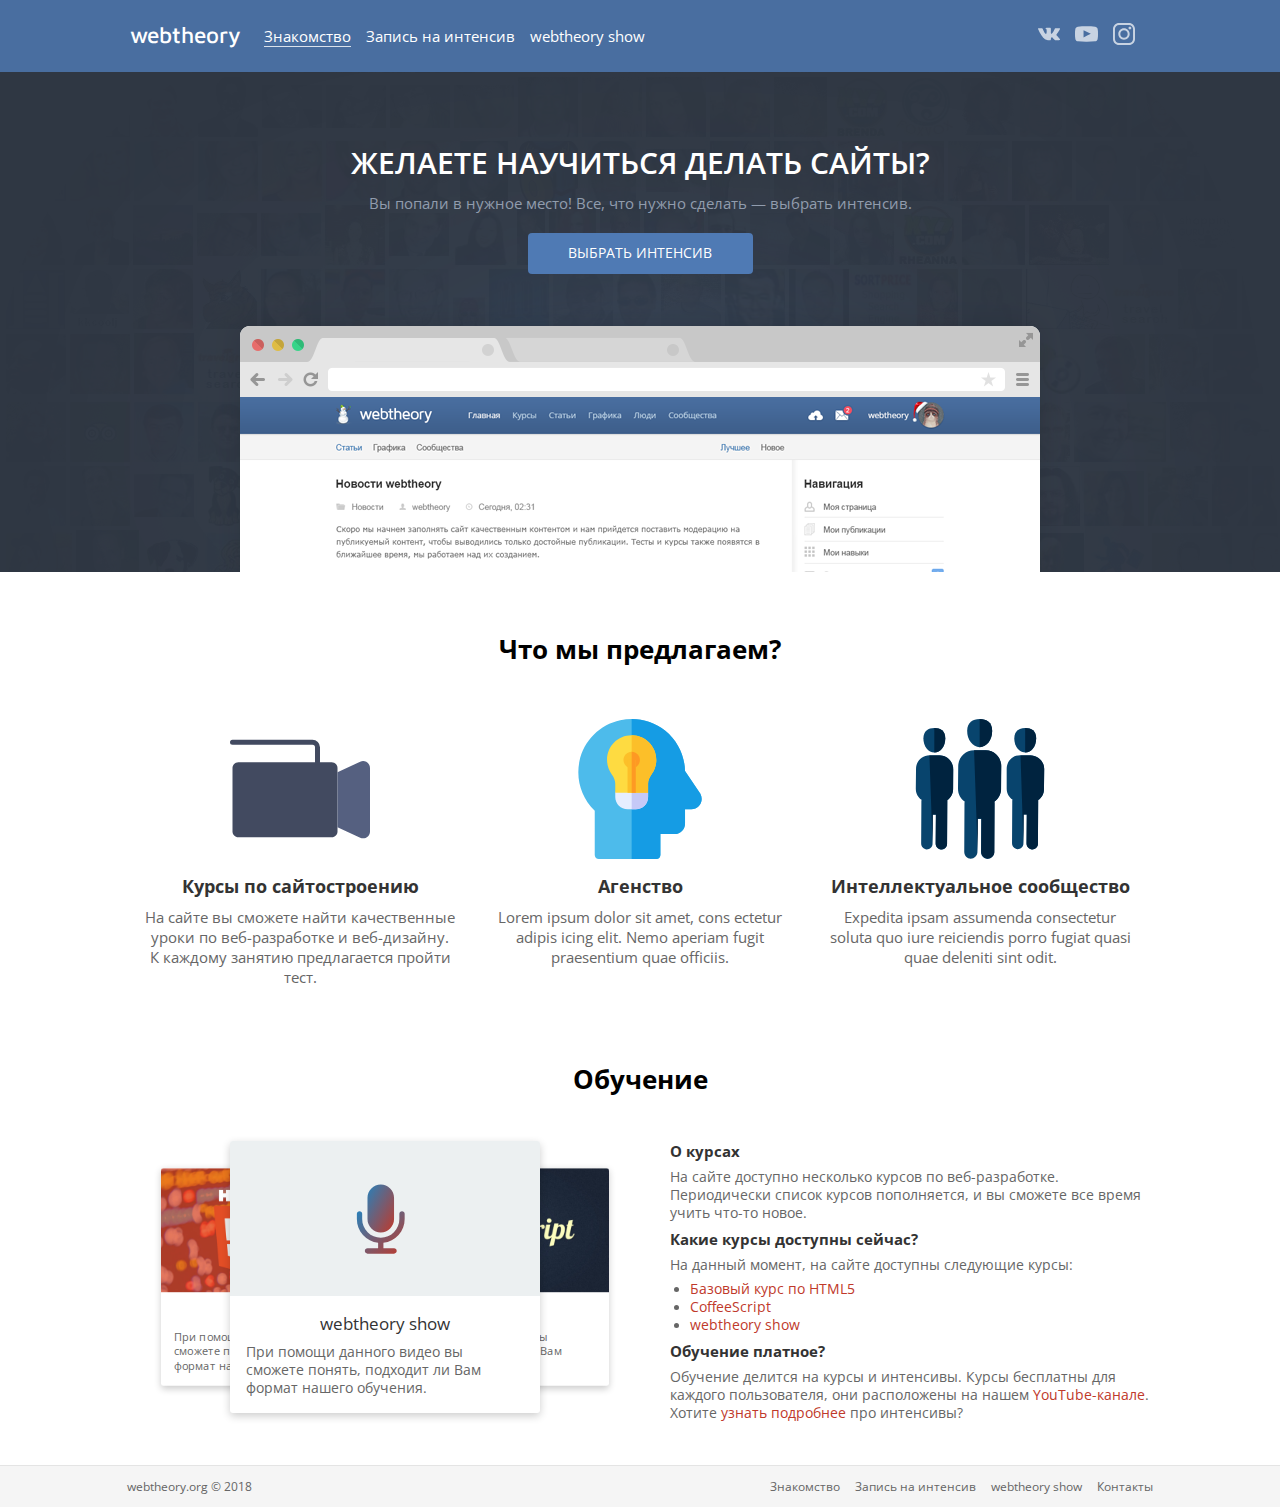
<file: index.html>
<!doctype html>
<meta charset="utf-8">
<meta name="viewport" content="width=device-width, initial-scale=1.0, maximum-scale=1.0, user-scalable=no">
<title>webtheory</title>
<meta name="description" content="webtheory - проект, посвященный образованию в сфере веб-разработок и веб-дизайна.">
<meta name="keywords" content="webtheory,веб-разработка,веб-дизайн,образование,курсы,онлайн">
<link href="https://fonts.googleapis.com/css?family=Maven+Pro:500|Open+Sans:400,700&amp;subset=cyrillic" rel="stylesheet">
<link rel="stylesheet" href="/assets/main.css">

<header class="site-header">
    <div class="container site-header__container">
        <a href="/index.html" class="site-header__logotype logotype">webtheory</a>

        <nav class="site-header__nav">
            <a href="/index.html" class="site-header__link site-header__link_active">Знакомство</a>
            <a href="/enroll.html" class="site-header__link">Запись на интенсив</a>
            <a href="/show.html" class="site-header__link">webtheory show</a>

            <div class="site-header__nav-social">
                <a href="https://vk.com/webtheory" target="_blank"><img src="assets/images/vk-social-network-logo.svg" class="site-header__social-logo" alt="VK"></a>
                <a href="https://youtube.com/webtheory" target="_blank"><img src="assets/images/youtube-symbol.svg" class="site-header__social-logo" alt="YouTube"></a>
                <a href="https://instagram.com/webtheory_official" target="_blank"><img src="assets/images/instagram-logo.svg" class="site-header__social-logo" alt="Instagram"></a>
            </div>
        </nav>

        <input type="image" src="/assets/images/menu.svg" class="site-header__menu">
    </div>
</header>

<section class="action-splash">
    <div class="container">
        <h1 class="action-splash__heading">Желаете научиться делать сайты?</h1>
        <h2 class="action-splash__subheading">Вы попали в нужное место! Все, что нужно сделать — выбрать интенсив.</h2>

        <a href="/enroll.html" class="button">Выбрать интенсив</a>
    </div>
</section>

<section class="section container">
    <h1 class="section__heading">Что мы предлагаем?</h1>

    <div class="infographics">
        <article class="infographics__item">
            <img src="/assets/images/video-camera.svg" alt="" height="140" class="infographics__item-image">
            <h3 class="infographics__item-title">Курсы по сайтостроению</h3>
            <p class="infographics__item-desc">На сайте вы сможете найти качественные уроки по веб-разработке и веб-дизайну. К каждому занятию предлагается пройти тест.</p>
        </article>

        <article class="infographics__item">
            <img src="/assets/images/creation.svg" alt="" height="140" class="infographics__item-image">
            <h3 class="infographics__item-title">Агенство</h3>
            <p class="infographics__item-desc">Lorem ipsum dolor sit amet, cons ectetur adipis icing elit. Nemo aperiam fugit praesentium quae officiis.</p>
        </article>

        <article class="infographics__item">
            <img src="/assets/images/group.svg" alt="" height="140" class="infographics__item-image">
            <h3 class="infographics__item-title" class="infographics__item-image">Интеллектуальное сообщество</h3>
            <p class="infographics__item-desc">Expedita ipsam assumenda consectetur soluta quo iure reiciendis porro fugiat quasi quae deleniti sint odit.</p>
        </article>
    </div>
</section>

<section class="section container">
    <h1 class="section__heading">Обучение</h1>

    <div class="courses">
        <div class="courses-card-list">
            <article class="courses-card-list__item">
                <a href="https://www.youtube.com/playlist?list=PLwSSV-_L9szsyAwvl4Q-oTM1HdNBZFSF-" class="play-link"><img src="/assets/images/course-htmlcss.png" alt="" class="courses-card-list__item-image"></a>
                <h2 class="courses-card-list__item-title">HTML5</h2>
                <p class="courses-card-list__item-desc">При помощи данного видео вы сможете понять, подходит ли Вам формат нашего обучения.</p>
            </article>
            <article class="courses-card-list__item">
                <a href="/show.html" class="play-link"><img src="/assets/images/webtheory-show.svg" alt="" class="courses-card-list__item-image"></a>
                <h2 class="courses-card-list__item-title">webtheory show</h2>
                <p class="courses-card-list__item-desc">При помощи данного видео вы сможете понять, подходит ли Вам формат нашего обучения.</p>
            </article>
            <article class="courses-card-list__item">
                <a href="https://www.youtube.com/playlist?list=PLwSSV-_L9sztYcaMbY2XlehMFeR8Khs0j" class="play-link"><img src="/assets/images/course-coffeescript.png" alt="" class="courses-card-list__item-image"></a>
                <h2 class="courses-card-list__item-title">CoffeeScript</h2>
                <p class="courses-card-list__item-desc">При помощи данного видео вы сможете понять, подходит ли Вам формат нашего обучения.</p>
            </article>
        </div>

        <div class="courses__info">
            <b>О курсах</b>
            <p>На сайте доступно несколько курсов по веб-разработке. Периодически список курсов пополняется, и вы сможете все время учить что-то новое.</p>

            <b>Какие курсы доступны сейчас?</b>
            <p>На данный момент, на сайте доступны следующие курсы:</p>

            <ul>
                <li><a href="https://www.youtube.com/playlist?list=PLwSSV-_L9szsyAwvl4Q-oTM1HdNBZFSF-" class="link">Базовый курс по HTML5</a></li>
                <li><a href="https://www.youtube.com/playlist?list=PLwSSV-_L9sztYcaMbY2XlehMFeR8Khs0j" class="link">CoffeeScript</a></li>
                <li><a href="/show.html" class="link">webtheory show</a></li>
            </ul>

            <b>Обучение платное?</b>
            <p>Обучение делится на курсы и интенсивы. Курсы бесплатны для каждого пользователя, они расположены на нашем <a href="https://youtube.com/webtheory" class="link">YouTube-канале</a>. Хотите <a href="/enroll.html" class="link">узнать подробнее</a> про интенсивы?</p>
        </div>
    </div>
</section>

<footer class="site-footer">
    <div class="container site-footer__container">
        webtheory.org © 2018

        <div role="navigation" class="site-footer__nav">
            <a href="/index.html" class="site-footer__link">Знакомство</a>
            <a href="/enroll.html" class="site-footer__link">Запись на интенсив</a>
            <a href="/show.html" class="site-footer__link">webtheory show</a>
            <a href="/contacts.html" class="site-footer__link">Контакты</a>
        </div>
    </div>
</footer>

<script src="assets/bundle.js"></script>
</file>
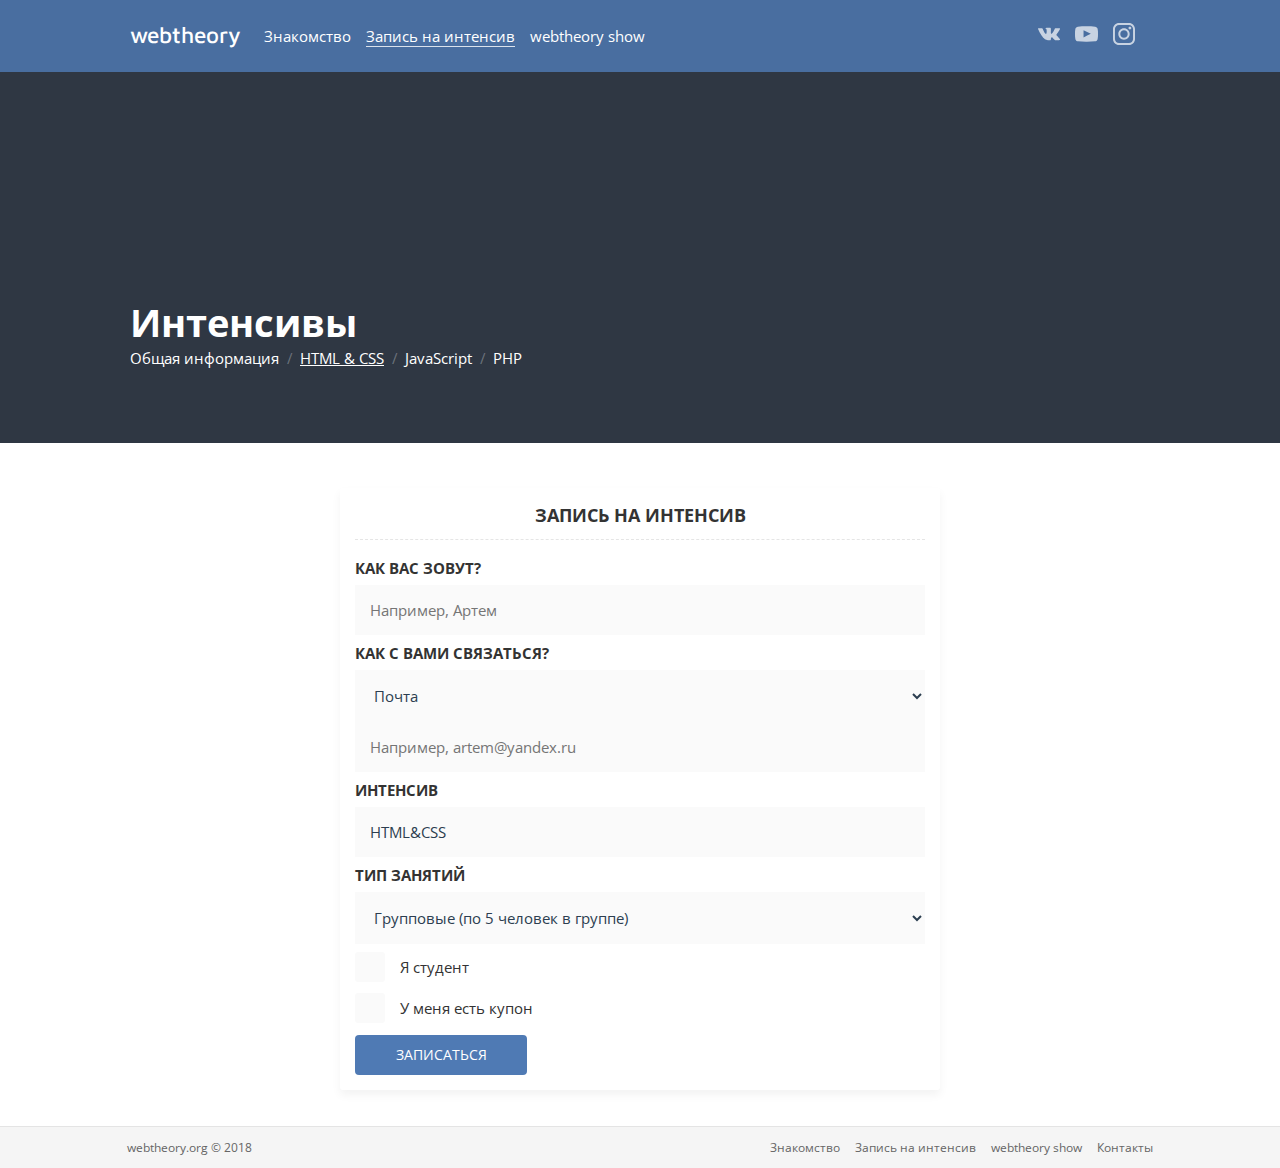
<file: enroll-htmlcss.html>
<!doctype html>
<meta charset="utf-8">
<meta name="viewport" content="width=device-width, initial-scale=1.0, maximum-scale=1.0, user-scalable=no">
<title>webtheory » Интенсив по HTML&amp;CSS</title>
<meta name="description" content="webtheory - проект, посвященный образованию в сфере веб-разработок и веб-дизайна.">
<meta name="keywords" content="webtheory,веб-разработка,веб-дизайн,образование,курсы,онлайн">
<link href="https://fonts.googleapis.com/css?family=Maven+Pro:500|Open+Sans:400,700&amp;subset=cyrillic" rel="stylesheet">
<link rel="stylesheet" href="assets/main.css">

<header class="site-header">
    <div class="container site-header__container">
        <a href="/index.html" class="site-header__logotype logotype">webtheory</a>

        <nav class="site-header__nav">
            <a href="/index.html" class="site-header__link">Знакомство</a>
            <a href="/enroll.html" class="site-header__link site-header__link_active">Запись на интенсив</a>
            <a href="/show.html" class="site-header__link">webtheory show</a>

            <div class="site-header__nav-social">
                <a href="https://vk.com/webtheory" target="_blank"><img src="assets/images/vk-social-network-logo.svg" class="site-header__social-logo" alt="VK"></a>
                <a href="https://youtube.com/webtheory" target="_blank"><img src="assets/images/youtube-symbol.svg" class="site-header__social-logo" alt="YouTube"></a>
                <a href="https://instagram.com/webtheory_official" target="_blank"><img src="assets/images/instagram-logo.svg" class="site-header__social-logo" alt="Instagram"></a>
            </div>
        </nav>

        <input type="image" src="/assets/images/menu.svg" class="site-header__menu">
    </div>
</header>

<section class="section section_cover section_header">
    <div class="container">
        <h1 class="section__heading">Интенсивы</h1>

        <ul role="navigation" class="section__nav">
            <li class="section__nav-item"><a href="enroll.html" class="section__nav-link">Общая информация</a></li>
            <li class="section__nav-item"><a href="enroll-htmlcss.html" class="section__nav-link section__nav-link_active">HTML &amp; CSS</a></li>
            <li class="section__nav-item"><a href="enroll-js.html" class="section__nav-link">JavaScript</a></li>
            <li class="section__nav-item"><a href="enroll-php.html" class="section__nav-link">PHP</a></li>
        </ul>
    </div>
</section>

<form action="#" method="POST" enctype="multipart/form-data" class="apply-form" id="apply">
    <h3 class="apply-form__title">Запись на интенсив</h3>

    <label for="apply__name" class="apply-form__label">Как вас зовут?</label>
    <input id="apply__name" name="name" type="text" placeholder="Например, Артем" class="apply-form__input" required>

    <label for="apply__contact-type" class="apply-form__label">Как с вами связаться?</label>

    <select id="apply__contact-type" class="apply-form__input" name="contact_type">
        <option value="email">Почта</option>
        <option value="social">Социальная сеть</option>
    </select>

    <input id="apply__contact-address" name="contact_address" type="text" data-placeholder-email="Например, artem@yandex.ru" data-placeholder-social="Например, https://vk.com/artem" class="apply-form__input" required>

    <label class="apply-form__label">Интенсив</label>
    <input type="hidden" name="intensive" value="htmlcss">
    <input type="text" value="HTML&amp;CSS" class="apply-form__input" disabled>

    <label for="apply__lessons-type" class="apply-form__label">Тип занятий</label>
    <select id="apply__contact-type" class="apply-form__input">
        <option value="individual">Индивидуальные</option>
        <option value="group" selected>Групповые (по 5 человек в группе)</option>
    </select>

    <div style="margin: 0.5em 0">
        <label class="checkbox">
            <input type="checkbox" name="is_student">
            <span>Я студент</span>
        </label>
    </div>

    <div id="apply__student-area" style="margin-bottom: 0.5em">
        <label for="student_id" class="apply-form__label">Подтверждение</label>
        <div class="file-input file-input_fw">
            <input type="file" name="student_id">
            Загрузите скан студенческого билета
        </div>

        <label for="student_repost_link" class="apply-form__label">Ссылка на репост</label>
        <input type="url" name="student_repost_link" class="apply-form__input" placeholder="Например, https://vk.com/artem?w=wall0000001_1234">
    </div>

    <div style="margin: 0.5em 0">
        <label class="checkbox">
            <input type="checkbox" name="has_coupon">
            <span>У меня есть купон</span>
        </label>
    </div>

    <div id="apply__coupon-area" style="margin-bottom: 0.5em">
        <label for="coupon" class="apply-form__label">Укажите ваш купон</label>
        <input type="text" name="coupon" class="apply-form__input" placeholder="Например, ASW81">
    </div>

    <button class="button">Записаться</button>
</form>

<footer class="site-footer">
    <div class="container site-footer__container">
        webtheory.org © 2018

        <div role="navigation" class="site-footer__nav">
            <a href="index.html" class="site-footer__link">Знакомство</a>
            <a href="enroll.html" class="site-footer__link">Запись на интенсив</a>
            <a href="show.html" class="site-footer__link">webtheory show</a>
            <a href="contacts.html" class="site-footer__link">Контакты</a>
        </div>
    </div>
</footer>

<script src="assets/bundle.js"></script>
</file>
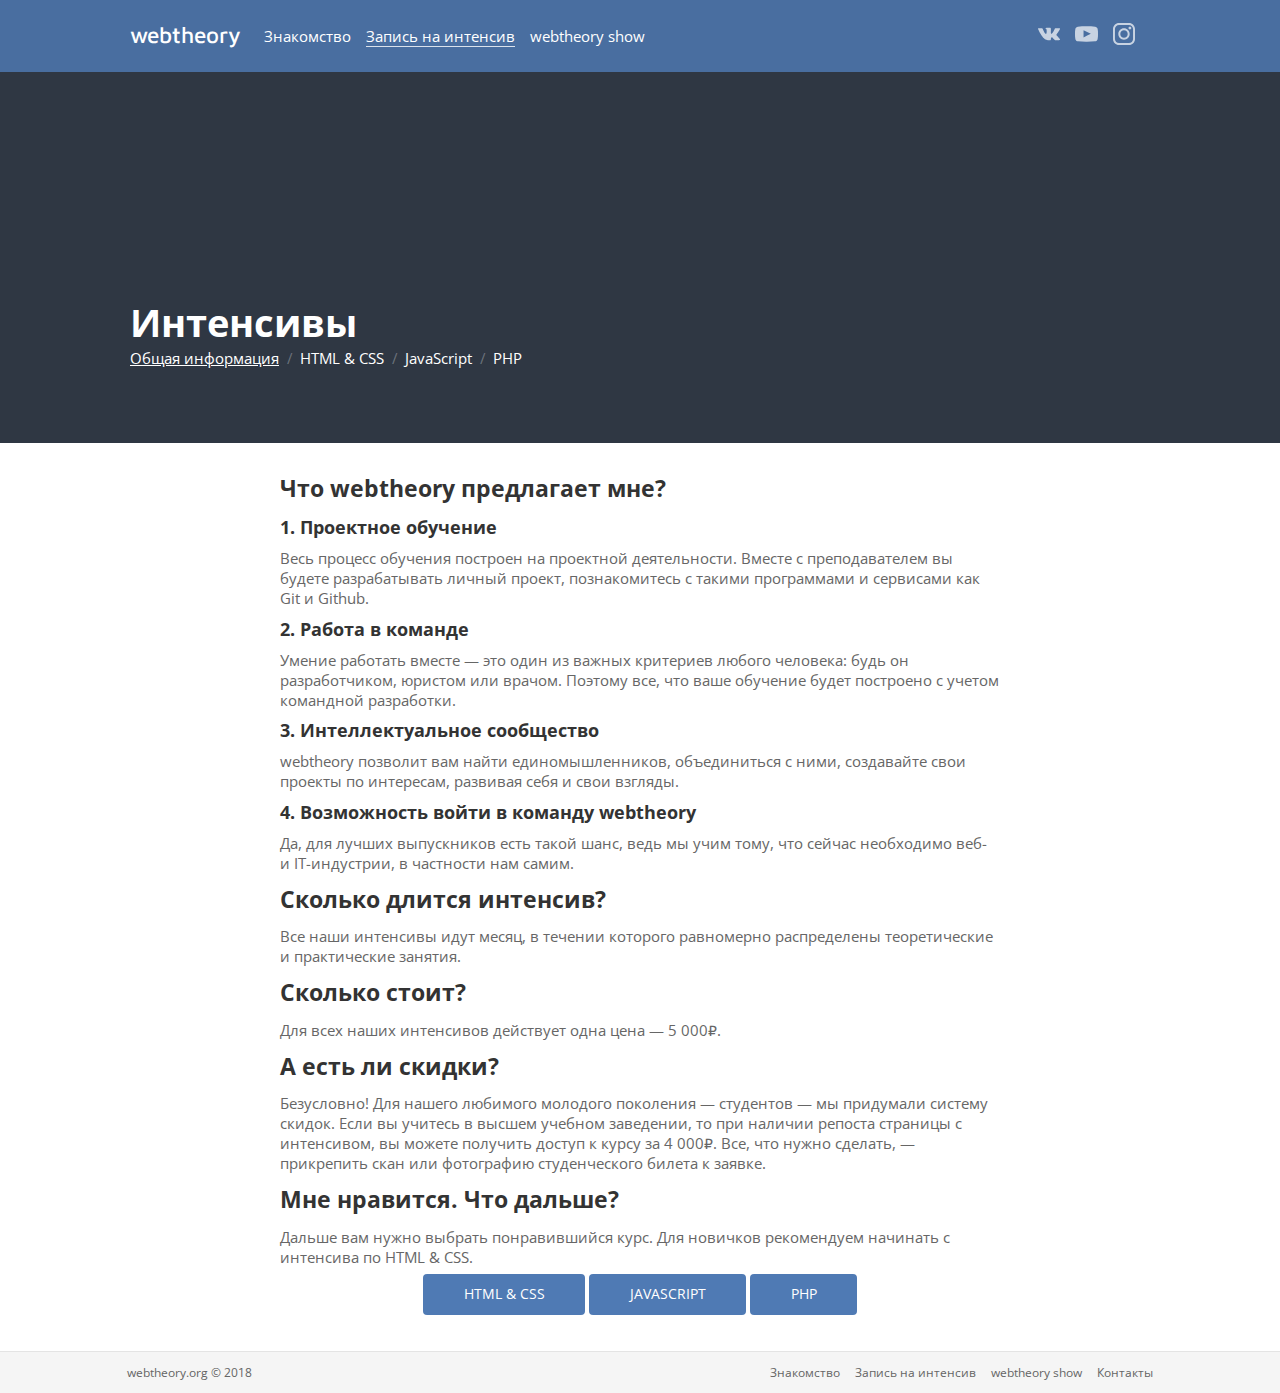
<file: enroll.html>
<!doctype html>
<meta charset="utf-8">
<meta name="viewport" content="width=device-width, initial-scale=1.0, maximum-scale=1.0, user-scalable=no">
<title>webtheory » Интенсивы</title>
<meta name="description" content="webtheory - проект, посвященный образованию в сфере веб-разработок и веб-дизайна.">
<meta name="keywords" content="webtheory,веб-разработка,веб-дизайн,образование,курсы,онлайн">
<link href="https://fonts.googleapis.com/css?family=Maven+Pro:500|Open+Sans:400,700&amp;subset=cyrillic" rel="stylesheet">
<link rel="stylesheet" href="assets/main.css">

<header class="site-header">
    <div class="container site-header__container">
        <a href="/index.html" class="site-header__logotype logotype">webtheory</a>

        <nav class="site-header__nav">
            <a href="/index.html" class="site-header__link">Знакомство</a>
            <a href="/enroll.html" class="site-header__link site-header__link_active">Запись на интенсив</a>
            <a href="/show.html" class="site-header__link">webtheory show</a>

            <div class="site-header__nav-social">
                <a href="https://vk.com/webtheory" target="_blank"><img src="assets/images/vk-social-network-logo.svg" class="site-header__social-logo" alt="VK"></a>
                <a href="https://youtube.com/webtheory" target="_blank"><img src="assets/images/youtube-symbol.svg" class="site-header__social-logo" alt="YouTube"></a>
                <a href="https://instagram.com/webtheory_official" target="_blank"><img src="assets/images/instagram-logo.svg" class="site-header__social-logo" alt="Instagram"></a>
            </div>
        </nav>

        <input type="image" src="/assets/images/menu.svg" class="site-header__menu">
    </div>
</header>

<section class="section section_cover section_header">
    <div class="container">
        <h1 class="section__heading">Интенсивы</h1>

        <ul role="navigation" class="section__nav">
            <li class="section__nav-item"><a href="enroll.html" class="section__nav-link section__nav-link_active">Общая информация</a></li>
            <li class="section__nav-item"><a href="enroll-htmlcss.html" class="section__nav-link">HTML &amp; CSS</a></li>
            <li class="section__nav-item"><a href="enroll-js.html" class="section__nav-link">JavaScript</a></li>
            <li class="section__nav-item"><a href="enroll-php.html" class="section__nav-link">PHP</a></li>
        </ul>
    </div>
</section>

<div class="container">
<article class="section section_article">
    <h2>Что webtheory предлагает мне?</h2>

    <h3>1. Проектное обучение</h3>

    <p>Весь процесс обучения построен на проектной деятельности. Вместе с преподавателем вы будете разрабатывать личный проект, познакомитесь с такими программами и сервисами как Git и Github.</p>

    <h3>2. Работа в команде</h3>
    <p>Умение работать вместе — это один из важных критериев любого человека: будь он разработчиком, юристом или врачом. Поэтому все, что ваше обучение будет построено с учетом командной разработки.</p>

    <h3>3. Интеллектуальное сообщество</h3>
    <p>webtheory позволит вам найти единомышленников, объединиться с ними, создавайте свои проекты по интересам, развивая себя и свои взгляды.</p>

    <h3>4. Возможность войти в команду webtheory</h3>
    <p>Да, для лучших выпускников есть такой шанс, ведь мы учим тому, что сейчас необходимо веб- и IT-индустрии, в частности нам самим.</p>

    <h2>Сколько длится интенсив?</h2>
    <p>Все наши интенсивы идут месяц, в течении которого равномерно распределены теоретические и практические занятия.</p>

    <h2>Сколько стоит?</h2>
    <p>Для всех наших интенсивов действует одна цена — 5 000<span class="ruble">₽</span>.</p>

    <h2>А есть ли скидки?</h2>
    <p>Безусловно! Для нашего любимого молодого поколения — студентов — мы придумали систему скидок. Если вы учитесь в высшем учебном заведении, то при наличии репоста страницы с интенсивом, вы можете получить доступ к курсу за 4 000<span class="ruble">₽</span>. Все, что нужно сделать, — прикрепить скан или фотографию студенческого билета к заявке.</p>

    <h2>Мне нравится. Что дальше?</h2>
    <p>Дальше вам нужно выбрать понравившийся курс. Для новичков рекомендуем начинать с интенсива по HTML &amp; CSS.</p>

    <p class="section_article__nav-buttons" style="text-align: center;">
        <a href="enroll-htmlcss.html" class="button">HTML &amp; CSS</a>
        <a href="enroll-js.html" class="button">JavaScript</a>
        <a href="enroll-php.html" class="button">PHP</a>
    </p>
</article>
</div>

<footer class="site-footer">
    <div class="container site-footer__container">
        webtheory.org © 2018

        <div role="navigation" class="site-footer__nav">
            <a href="/index.html" class="site-footer__link">Знакомство</a>
            <a href="/enroll.html" class="site-footer__link">Запись на интенсив</a>
            <a href="/show.html" class="site-footer__link">webtheory show</a>
            <a href="/contacts.html" class="site-footer__link">Контакты</a>
        </div>
    </div>
</footer>

<script src="assets/bundle.js"></script>
</file>
<file: assets/main.css>
* {
    margin: 0;
    padding: 0;

    box-sizing: border-box;
}

body,
input,
button,
select {
    font: 15px Open Sans, Helvetica, Arial, sans-serif;
}

.container {
    max-width: 1050px;
    margin: 0 auto;
    padding: 0 1em;
}

/**
 * Logotype
 */
.logotype {
    font-family: Maven Pro, Arial, sans-serif;
    font-weight: 500;
    font-size: 1.5em;

    text-decoration: none;
    color: #fff;
}

/**
 * Site header
 */
.site-header {
    background: #496ea0;
    padding: 1.5em 0;

    position: fixed;
    top: 0;

    z-index: 10;

    width: 100%;
}

.site-header__container,
.site-header__nav,
.site-header__nav-social {
    display: flex;
    align-items: center;
    flex: 1;
}

.site-header__nav-social {
    justify-content: flex-end;
}

.site-header__link {
    color: #fff;

    text-decoration: none;

    margin-right: 1em;

    transition: border-bottom-color .2s;

    border-bottom: 0.1em solid transparent;
}

.site-header__link_active,
.site-header__link:hover {
    border-bottom-color: rgba(255, 255, 255, .8);
}

.site-header__logotype {
    position: relative;
    top: -2px;

    margin-right: 1em;
}

.site-header__social-logo {
    width: 1.5em;
    margin-right: 1em;
    opacity: .7;
    transition: opacity .3s;
}

.site-header__social-logo:hover,
.site-header__social-logo:focus {
    opacity: 1;
}

.site-header__menu {
    width: 2.5em;
    display: none;
}

@media (max-width: 690px) {
    .site-header__container {
        flex-wrap: wrap;
    }

    .site-header__logotype {
        flex: 1;
        font-size: 1.8em;
    }

    .site-header__menu {
        display: block;
    }

    .site-header__nav {
        display: none;
    }

    .site-header_menu_opened,
    .site-header_menu_opened .site-header__nav {
        flex-direction: column;
    }

    .site-header_menu_opened .site-header__logotype,
    .site-header_menu_opened .site-header__link {
        margin-right: 0;
    }

    .site-header_menu_opened .site-header__nav {
        display: flex;

        padding-top: 1em;
    }

    .site-header_menu_opened .site-header__nav-social {
        padding-top: 1em;
    }

    .site-header_menu_opened .site-header__social-logo {
        margin: 0 1em;
        font-size: 1.5em;
    }

    .site-header_menu_opened .site-header__logotype {
        align-self: flex-start;
        top: 0;
    }

    .site-header_menu_opened .site-header__link {
        padding: 0.5em;
        font-size: 1.1em;
    }

    .site-header_menu_opened .site-header__menu {
        position: absolute;
        right: 1em;
    }
}

/**
 * Site Header
 */
.action-splash {
    height: 500px;

    text-align: center;
    color: #fff;

    background: url(images/landing-action-splash.png) no-repeat center bottom #2f3743;
    background-size: cover;

    padding: 70px 0 60px 0;
}

.action-splash__heading {
    font-weight: 600;
    text-transform: uppercase;
}

.action-splash__subheading {
    font-size: 1em;
    font-weight: normal;
    color: #919cad;
    margin: 10px 0 20px 0;
}

@media (max-width: 860px) {
    .action-splash {
        height: auto;
        background-image: none;
    }
}

/**
 * Ruble Sign
 */
.ruble {
    font-size: .9em;
}

/**
 * Button
 */
.button {
    background: #4f7ab4;
    border-radius: 0.3em;
    line-height: 3em;
    color: #FFF;
    text-decoration: none;
    font-size: 0.9em;
    text-align: center;
    border: none;
    cursor: pointer;
    transition: .3s;
    padding: 0 3em;
    outline: none;
    text-transform: uppercase;
    display: inline-block;
}

.button:hover,
.button:focus {
    background: #5d8fd1;
}

/**
 * Text Link
 */
.link {
    color: #c0392b;
    text-decoration: none;
}

.link:hover {
    box-shadow: 0 0.05em rgba(231, 76, 60, .5);
}

/**
 * Section
 */
.section {
    color: #666;
    margin-top: 4em;
}

.section_article {
    padding-left: 10em;
    padding-right: 10em;
    margin-top: 2em;
}

.section_article h2,
.section_article h3 {
    color: #333;
}

.section_article h2,
.section_article h3,
.section_article p {
    margin: 0.5em 0;
}

.section_cover {
    background: #2f3743;
}

.section_header {
    padding-top: 15em;
    padding-bottom: 5em;
}

.section__heading {
    text-align: center;
    color: #000;

    font-size: 1.7em;

    margin-bottom: 1.5em;
}

.section_header .section__heading {
    text-align: left;
    color: #fff;
    font-size: 2.5em;
    margin-bottom: 0;
}

.section_header .section__nav {
    display: flex;
    flex-wrap: wrap;
}

.section_header .section__nav-item {
    display: inline-block;
    list-style: none;
}

.section_header .section__nav-item::after {
    content: "/";
    color: rgba(255, 255, 255, .3);
    padding: 0 0.5em;
}

.section_header .section__nav-item:last-child::after {
    content: "";
}

.section_header .section__nav-link {
    color: #fff;
    text-decoration: none;
}

.section_header .section__nav-link_active,
.section_header .section__nav-link:hover,
.section_header .section__nav-link:focus {
    text-decoration: underline;
}

@media (max-width: 850px) {
    .section_article {
        padding-left: 0;
        padding-right: 0;
    }
}

@media (max-width: 500px) {
    .section_header .section__heading_ws {
        font-size: 2.1em;
    }

    .section_header {
        padding-top: 8em;
        padding-bottom: 2em;
    }

    .section_header .section__nav {
        flex-direction: column;
    }

    .section_header .section__nav-item::after {
        content: "";
    }

    .section_article h2 {
        font-size: 1.17em;
    }

    .section_article h3 {
        font-size: 1em;
    }

    .section_article p {
        font-size: 0.9em;
    }

    .section_article__nav-buttons {
        display: flex;
        flex-direction: column;
    }

    .section_article__nav-buttons > * {
        width: 100%;

        margin-top: 0.5em;
    }
}

/**
 * Infographics
 */
.infographics {
    display: flex;
}

.infographics__item {
    padding: 1em;
    width: calc(100% / 3);
    text-align: center;
}

.infographics__item-title {
    text-align: center;
    font-size: 1.2em;
    margin-bottom: 0.5em;
    color: #333;
}

.infographics__item-desc {
    color: #666;
}

.infographics__item-image {
    margin: 0 auto 1em auto;
    display: block;
}

@media (max-width: 900px) {
    .infographics {
        flex-direction: column;
        align-items: center;
    }

    .infographics__item {
        width: auto;
        max-width: 280px;
        padding: 0;
    }

    .infographics__item-title {
        font-size: 1.1em;
    }

    .infographics__item-desc {
        font-size: .9em;
    }
}

/**
 * Сourses Card List
 */
.courses-card-list {
    position: relative;

    width: 510px;
}

.courses-card-list__item {
    width: 310px;

    overflow: hidden;
    border-radius: 3px;
    box-shadow: 0 3px 9px rgba(0,0,0,.2);
    background: #fff;

    display: inline-block;
    position: absolute;
}

.courses-card-list__item:nth-child(1),
.courses-card-list__item:nth-child(3) {
    transform: scale(.8);
}

.courses-card-list__item:nth-child(2) {
    left: 100px;
    z-index: 1;
}

.courses-card-list__item:nth-child(3) {
    left: 200px;
}

.courses-card-list__item-image {
    display: block;
    width: 100%;
}

.courses-card-list__item-title {
    font-size: 1.1em;
    font-weight: normal;

    padding: 1rem 1rem 0.5rem 1rem;

    text-align: center;

    color: #333;
}

.courses-card-list__item-desc {
    font-size: .9em;

    padding: 0 1rem 1rem 1rem;

    color: #666;
}

/**
 * Play Link
 */
.play-link {
    display: block;
    position: relative;
}

.play-link::before,
.play-link::after {
    content: "";
    display: block;

    opacity: 0;

    transition: all .3s;
}

.play-link::before {
    position: absolute;
    top: 0;
    left: 0;

    width: 100%;
    height: 100%;

    background: rgba(0, 0, 0, .8);
}

.play-link::after {
    width: 100px;
    height: 100px;

    position: absolute;
    left: 50%;
    top: 50%;

    transform: translate(-50%, -50%);

    background: url(images/play-button.svg);
}

.play-link:hover::before,
.play-link:hover::after {
    opacity: 1;
}

/**
 * Courses
 */
.courses {
    margin-top: 3em;
    display: flex;
}

.courses__info {
    margin-left: 2em;
    color: #666;
}

.courses__info b {
    color: #333;
}

.courses__info p,
.courses__info ul {
    margin: 0.5em 0;
    font-size: .9em;
}

.courses__info ul {
    margin-left: 1.5em;
}

.courses .courses-card-list {
    flex-shrink: 0;
}

@media (max-width: 1000px) {
    .courses {
        flex-direction: column;
    }

    .courses-card-list {
        display: flex;
        width: auto;
    }

    .courses .courses-card-list__item {
        position: static;
        transform: none;

        width: calc(100% / 3);

        margin: 0 1em;
    }

    .courses__info {
        margin-top: 2em;
        margin-right: 2em;
    }
}

@media (max-width: 750px) {
    .courses-card-list {
        flex-direction: column;
        align-items: center;
    }

    .courses .courses-card-list__item {
        margin-bottom: 1em;

        width: 280px;
    }

    .courses__info {
        margin-left: 0;
        margin-right: 0;

        margin-top: 0.5em;
    }
}

/**
 * Site footer
 */
.site-footer {
    background: #f5f5f5;
    border-top: 1px solid #e4e4e4;
    margin-top: 3em;
    padding: 1em 0;
    color: #666;

    font-size: .8em;
}

.site-footer__container {
    display: flex;
    flex-wrap: wrap;

    justify-content: space-between;
}

.site-footer__link {
    color: inherit;
    text-decoration: none;
    display: inline-block;
    margin-left: 1em;
}

.site-footer__link:hover {
    text-decoration: underline;
}

@media (max-width: 600px) {
    .site-footer__container {
        text-align: center;
        flex-direction: column;
    }

    .site-footer__nav {
        margin-top: 0.5em;
    }
}

/**
 * Apply form
 */

.apply-form {
    max-width: 600px;
    margin: 3em auto 0 auto;
    padding: 1em;

    background: #fff;
    color: #333;

    border-radius: 3px;

    box-shadow: 0 5px 10px rgba(0, 0, 0, .05);
}

.apply-form__title {
    padding-bottom: 0.7em;
    margin-bottom: 1em;

    text-align: center;
    text-transform: uppercase;

    border-bottom: 0.1em dashed rgba(0, 0, 0, .1);
}

.apply-form__label {
    display: block;
    margin: 0.5em 0;

    font-weight: bold;
    text-transform: uppercase;
}

.apply-form__label:first-child {
    margin-top: 0;
}

.apply-form__input {
    width: 100%;
    padding: 1em;
    background: #fafafa;
    border: none;
    color: #2c3e50;
}

@media (max-width: 600px) {
    .apply-form {
        box-shadow: none;
    }
}

/**
 * Checkbox
 */
.checkbox {
    display: inline-flex;
    align-items: center;
    cursor: pointer;
}

.checkbox > * {
    flex-shrink: 0;
}

.checkbox::before {
    content: "";
    display: inline-block;

    min-width: 30px;
    height: 30px;

    flex-grow: 0;

    background: #fafafa center / 60% no-repeat;

    margin-right: 1em;

    border-radius: 3px;
}

.checkbox_checked::before {
    background-image: url(images/check.svg);
    background-color: #2980b9;
}

.checkbox input {
    display: none;
}

/**
 * File input
 */
.file-input {
    display: inline-flex;
    align-items: center;

    padding: 1em;

    text-align: center;

    position: relative;

    background: #fafafa;
    border-radius: 3px;

    cursor: pointer;
}

.file-input::before {
    content: "";

    width: .9em;
    height: .9em;

    background: url(images/check.svg) center / 100%;

    position: absolute;
    opacity: 0;

    margin-right: 0.5em;
}

.file-input input {
    position: absolute;
    width: 100%;
    height: 100%;

    background: #ccc;
    opacity: 0;

    cursor: pointer;
}

.file-input,
.file-input::before {
    transition: all .3s;
}

.file-input_selected {
    background: #2980b9;
    color: #fff;
    padding-right: 1em;
}

.file-input_selected::before {
    position: static;
    opacity: 1;
}

.file-input_fw {
    width: 100%;
    justify-content: center;
}

/**
 * Video Gallery
 */
.video-gallery {
    margin-top: 2em;

    display: flex;

    flex-wrap: wrap;
}

.video-gallery__item {
    width: calc(100% / 3 - 0.75em);
    margin: 0.5em;
}

.video-gallery__item:nth-child(3n+1) {
    margin-left: 0;
    width: calc(100% / 3 - 0.75em);
}

.video-gallery__item:nth-child(3n+3) {
    margin-right: 0;
    width: calc(100% / 3 - 0.75em);
}

.video-gallery__item-image {
    width: 100%;

    margin-bottom: 0.5em;

    display: block;
}

.video-gallery__item-title {
    color: #666;

    font-size: .9em;
    font-weight: normal;
}

@media (max-width: 670px) {
    .video-gallery {
        flex-direction: column;
        align-items: center;
    }

    .video-gallery__item {
        max-width: 300px;
        width: auto !important;
        margin: 1em 0 0 0 !important;
    }
}
</file>
